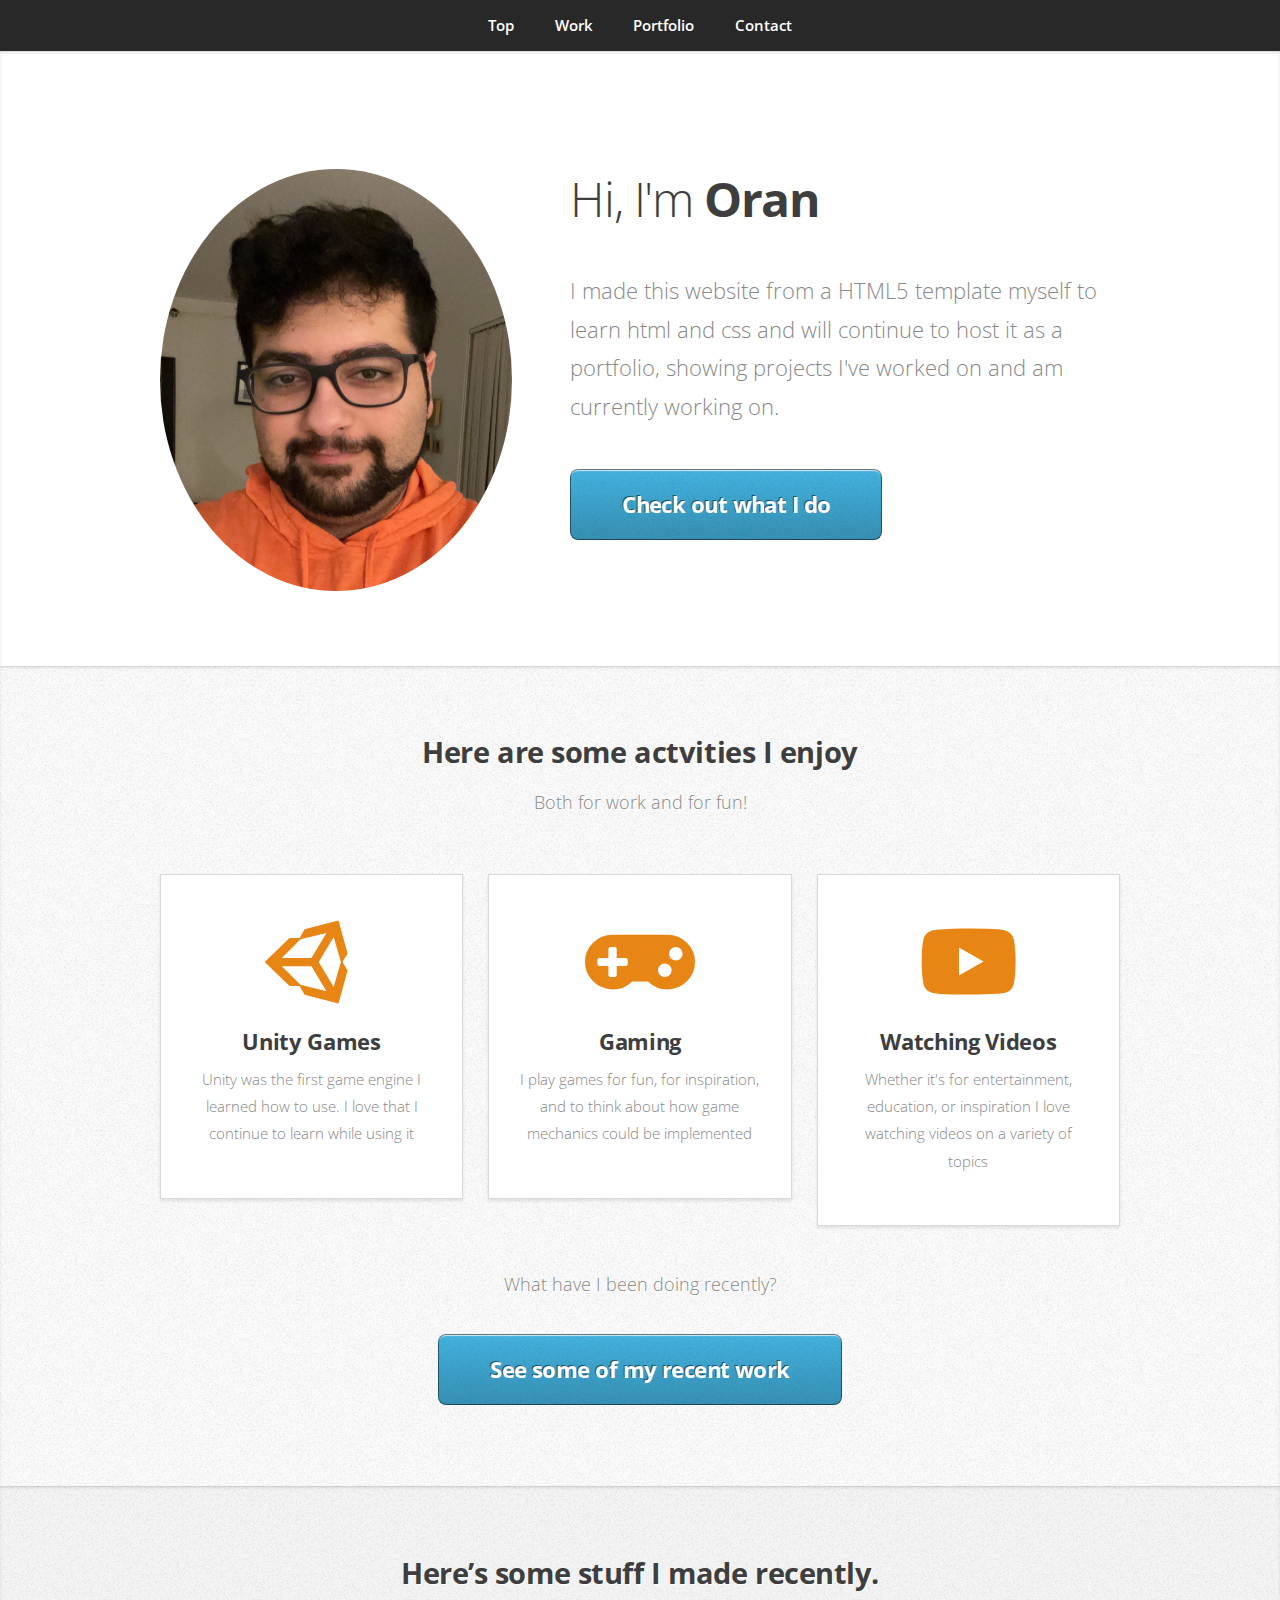
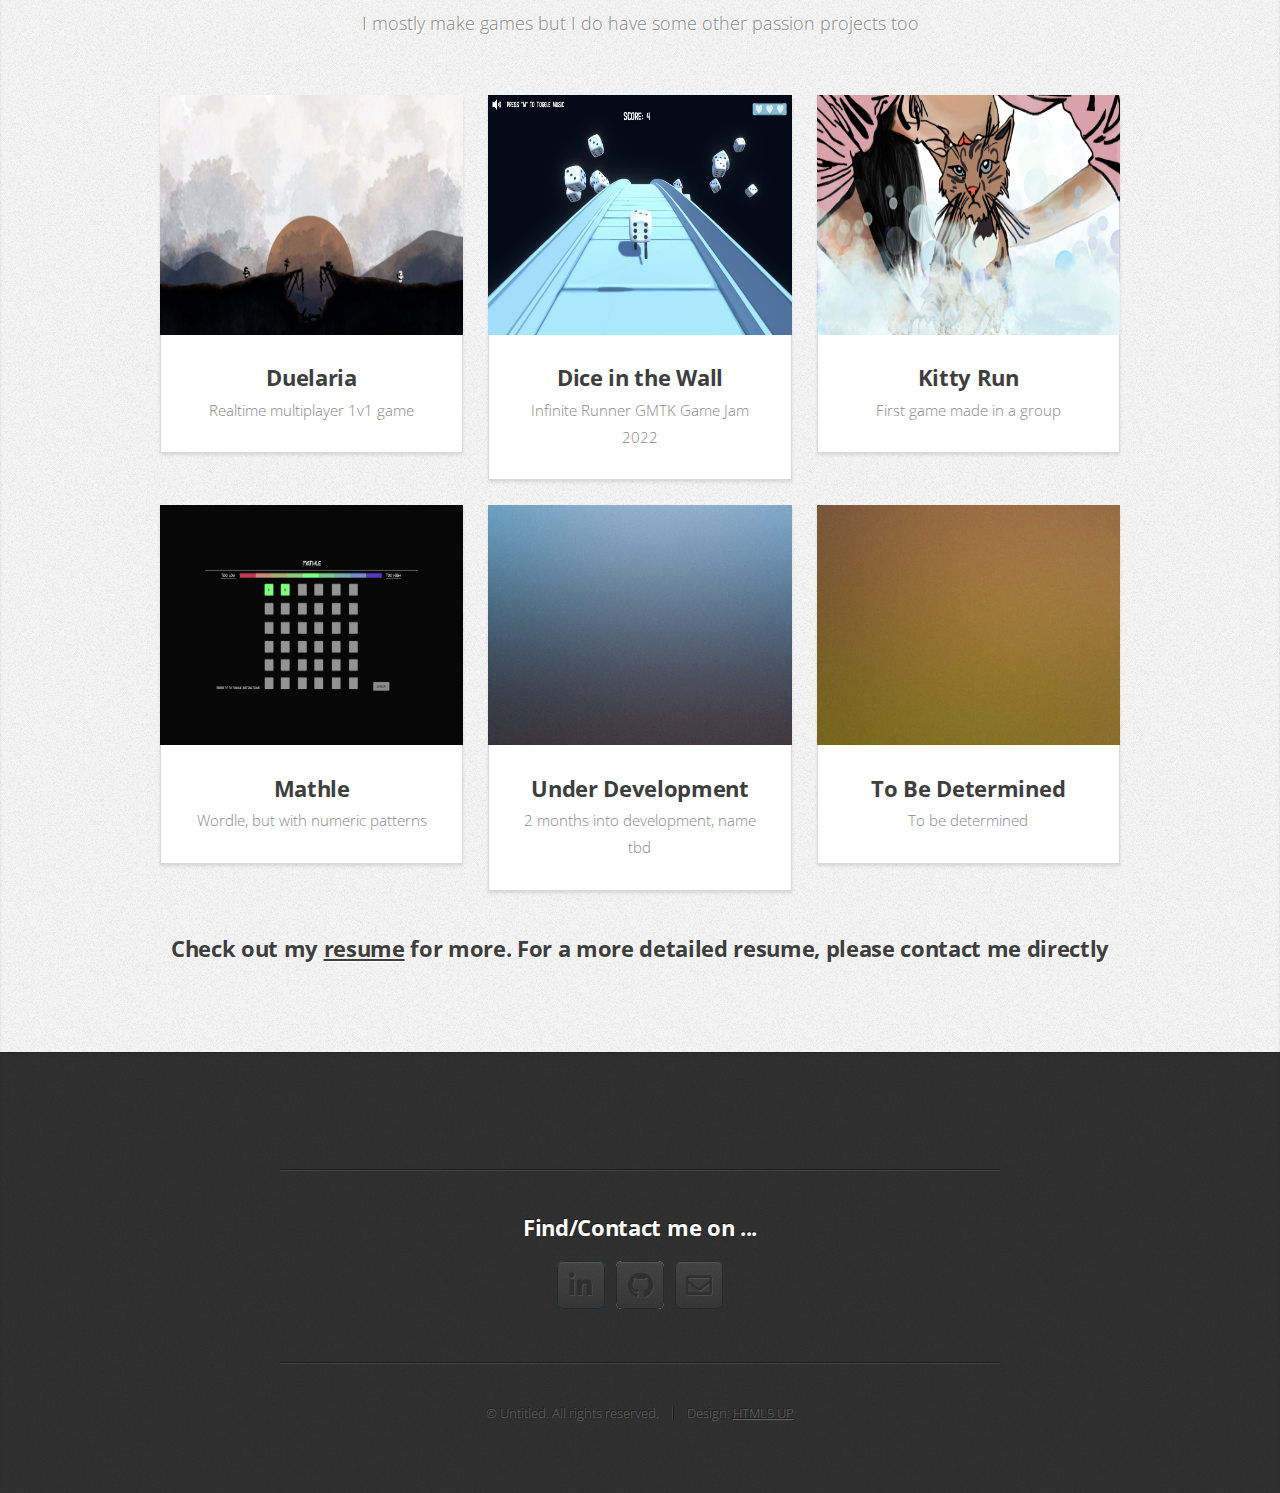
<file: index.html>
<!DOCTYPE HTML>
<!--
	Miniport by HTML5 UP
	html5up.net | @ajlkn
	Free for personal and commercial use under the CCA 3.0 license (html5up.net/license)
-->
<html>
	<head>
		<title>Oran's Portfolio</title>
		<meta charset="utf-8" />
		<meta name="viewport" content="width=device-width, initial-scale=1, user-scalable=no" />
		<link rel="stylesheet" href="assets/css/main.css" />
	</head>
	<body class="is-preload">

		<!-- Nav -->
			<nav id="nav">
				<ul class="container">
					<li><a href="#top">Top</a></li>
					<li><a href="#work">Work</a></li>
					<li><a href="#portfolio">Portfolio</a></li>
					<li><a href="#contact">Contact</a></li>
				</ul>
			</nav>

		<!-- Home -->
			<article id="top" class="wrapper style1">
				<div class="container">
					<div class="row">
						<div class="col-4 col-5-large col-12-medium">
							<span class="image fit"><img src="images/selfie.JPG" alt="" /></span>
						</div>
						<div class="col-8 col-7-large col-12-medium">
							<header>
								<h1>Hi, I'm <strong>Oran</strong></h1.</h1>
							</header>
							<p>I made this website from a HTML5 template myself to learn html and css and will continue to host it as a portfolio, showing projects I've worked on and am currently working on.</a></p>
							<a href="#work" class="button large scrolly">Check out what I do</a>
						</div>
					</div>
				</div>
			</article>

		<!-- Work -->
			<article id="work" class="wrapper style2">
				<div class="container">
					<header>
						<h2>Here are some actvities I enjoy</h2>
						<p>Both for work and for fun!</p>
					</header>
					<div class="row aln-center">
						<div class="col-4 col-6-medium col-12-small">
							<section class="box style1">
								<span class="icon brands featured fa-unity"></span>
								<h3>Unity Games</h3>
								<p>Unity was the first game engine I learned how to use. I love that I continue to learn while using it</p>
							</section>
						</div>
						<div class="col-4 col-6-medium col-12-small">
							<section class="box style1">
								<span class="icon solid featured fa-gamepad"></span>
								<h3>Gaming</h3>
								<p>I play games for fun, for inspiration, and to think about how game mechanics could be implemented</p>
							</section>
						</div>
						<div class="col-4 col-6-medium col-12-small">
							<section class="box style1">
								<span class="icon brands featured fa-youtube"></span>
								<h3>Watching Videos</h3>
								<p>Whether it's for entertainment, education, or inspiration I love watching videos on a variety of topics</p>
							</section>
						</div>
					</div>
					<footer>
						<p>What have I been doing recently?</p>
						<a href="#portfolio" class="button large scrolly">See some of my recent work</a>
					</footer>
				</div>
			</article>

		<!-- Portfolio -->
			<article id="portfolio" class="wrapper style3">
				<div class="container">
					<header>
						<h2>Here’s some stuff I made recently.</h2>
						<p>I mostly make games but I do have some other passion projects too</p>
					</header>
					<div class="row">
						<div class="col-4 col-6-medium col-12-small">
							<article class="box style2">
								<a href="https://prorocky.github.io/Duelaria_page/" class="image featured"><img src="images/Duelaria_img.JPG" height=240 alt="" /></a>
								<h3><a href="https://prorocky.github.io/Duelaria_page/">Duelaria</a></h3>
								<p>Realtime multiplayer 1v1 game</p>
							</article>
						</div>
						<div class="col-4 col-6-medium col-12-small">
							<article class="box style2">
								<a href="https://prorocky.github.io/Dice_page/" class="image featured"><img src="images/Dice_img.jpg" height=240 alt="" /></a>
								<h3><a href="https://prorocky.github.io/Dice_page/">Dice in the Wall</a></h3>
								<p>Infinite Runner GMTK Game Jam 2022</p>
							</article>
						</div>
						<div class="col-4 col-6-medium col-12-small">
							<article class="box style2">
								<a href="https://prorocky.github.io/KittyRun_Page/" class="image featured"><img src="images/KittyRun_img.png" height=240 alt="" /></a>
								<h3><a href="https://prorocky.github.io/KittyRun_Page/">Kitty Run</a></h3>
								<p>First game made in a group</p>
							</article>
						</div>
						<div class="col-4 col-6-medium col-12-small">
							<article class="box style2">
								<a href="https://prorocky.github.io/Mathle-page/" class="image featured"><img src="images/Mathle.PNG" height=240 alt="" /></a>
								<h3><a href="https://prorocky.github.io/Mathle-page/">Mathle</a></h3>
								<p>Wordle, but with numeric patterns</p>
							</article>
						</div>
						<div class="col-4 col-6-medium col-12-small">
							<article class="box style2">
								<a href="#" class="image featured"><img src="images/pic05.jpg" height=240 alt="" /></a>
								<h3><a href="#">Under Development</a></h3>
								<p>2 months into development, name tbd</p>
							</article>
						</div>
						<div class="col-4 col-6-medium col-12-small">
							<article class="box style2">
								<a href="#" class="image featured"><img src="images/pic06.jpg" height=240 alt="" /></a>
								<h3><a href="#">To Be Determined</a></h3>
								<p>To be determined</p>
							</article>
						</div>
					</div>
					<footer>
						<h3>Check out my <a href="assets/Redacted_Resume.pdf" target="_blank" rel="noopener noreferrer"><u>resume</u></a> for more. For a more detailed resume, please contact me directly</h3>
						<!-- open in new tab: <a href="assets/Redacted_Resume.pdf" target="_blank" rel="noopener noreferrer"><u>resume</u></a> -->
						<!-- download link: <a href="assets/Redacted_Resume.pdf" download="Oran's Resume"><u>resume</u></a> -->


					</footer>
				</div>
			</article>

		<!-- Contact -->
			<article id="contact" class="wrapper style4">
				<div class="container medium">
					<hr />
					<h3>Find/Contact me on ...</h3>
					<ul class="social">
						<li><a href="https://www.linkedin.com/in/oran-s-b8b5b213b/" class="icon brands fa-linkedin-in"><span class="label">LinkedIn</span></a></li>
						<li><a href="https://github.com/prorocky" class="icon brands fa-github"><span class="label">Github</span></a></li>
						<li><a href="mailto:prorocky.2000@gmail.com?subject=Subject%20Line&body=Email%20Body" class="icon regular fa-envelope"><span class="label">Email</span></a></li>
						<!-- <li><a href="https://discordapp.com/users/213859837686054912/" class="icon brands fa-discord"><span class="label">Discord</span></a></li> -->
						<!--
						<li><a href="#" class="icon solid fa-rss"><span>RSS</span></a></li>
						<li><a href="#" class="icon brands fa-instagram"><span>Instagram</span></a></li>
						<li><a href="#" class="icon brands fa-foursquare"><span>Foursquare</span></a></li>
						<li><a href="#" class="icon brands fa-skype"><span>Skype</span></a></li>
						<li><a href="#" class="icon brands fa-soundcloud"><span>Soundcloud</span></a></li>
						<li><a href="#" class="icon brands fa-youtube"><span>YouTube</span></a></li>
						<li><a href="#" class="icon brands fa-blogger"><span>Blogger</span></a></li>
						<li><a href="#" class="icon brands fa-flickr"><span>Flickr</span></a></li>
						<li><a href="#" class="icon brands fa-vimeo"><span>Vimeo</span></a></li>
						-->
					</ul>
					<hr />
					<footer>
						<ul id="copyright">
							<li>&copy; Untitled. All rights reserved.</li><li>Design: <a href="http://html5up.net">HTML5 UP</a></li>
						</ul>
					</footer>
				</div>
			</article>

		<!-- Scripts -->
			<script src="assets/js/jquery.min.js"></script>
			<script src="assets/js/jquery.scrolly.min.js"></script>
			<script src="assets/js/browser.min.js"></script>
			<script src="assets/js/breakpoints.min.js"></script>
			<script src="assets/js/util.js"></script>
			<script src="assets/js/main.js"></script>

	</body>
</html>
</file>
<file: assets/css/main.css>
@import url("https://fonts.googleapis.com/css?family=Open+Sans:300,300italic,600,600italic,700");
@import url("fontawesome-all.min.css");

/*
	Miniport by HTML5 UP
	html5up.net | @ajlkn
	Free for personal and commercial use under the CCA 3.0 license (html5up.net/license)
*/

html, body, div, span, applet, object,
iframe, h1, h2, h3, h4, h5, h6, p, blockquote,
pre, a, abbr, acronym, address, big, cite,
code, del, dfn, em, img, ins, kbd, q, s, samp,
small, strike, strong, sub, sup, tt, var, b,
u, i, center, dl, dt, dd, ol, ul, li, fieldset,
form, label, legend, table, caption, tbody,
tfoot, thead, tr, th, td, article, aside,
canvas, details, embed, figure, figcaption,
footer, header, hgroup, menu, nav, output, ruby,
section, summary, time, mark, audio, video {
	margin: 0;
	padding: 0;
	border: 0;
	font-size: 100%;
	font: inherit;
	vertical-align: baseline;}

article, aside, details, figcaption, figure,
footer, header, hgroup, menu, nav, section {
	display: block;}

body {
	line-height: 1;
}

ol, ul {
	list-style: none;
}

blockquote, q {
	quotes: none;
}

	blockquote:before, blockquote:after, q:before, q:after {
		content: '';
		content: none;
	}

table {
	border-collapse: collapse;
	border-spacing: 0;
}

body {
	-webkit-text-size-adjust: none;
}

mark {
	background-color: transparent;
	color: inherit;
}

input::-moz-focus-inner {
	border: 0;
	padding: 0;
}

input, select, textarea {
	-moz-appearance: none;
	-webkit-appearance: none;
	-ms-appearance: none;
	appearance: none;
}

/* Basic */

	html {
		box-sizing: border-box;
	}

	*, *:before, *:after {
		box-sizing: inherit;
	}

	body {
		padding-top: 3.5em;
	}

		body.is-preload *, body.is-preload *:before, body.is-preload *:after {
			-moz-animation: none !important;
			-webkit-animation: none !important;
			-ms-animation: none !important;
			animation: none !important;
			-moz-transition: none !important;
			-webkit-transition: none !important;
			-ms-transition: none !important;
			transition: none !important;
		}

	body, input, textarea, select {
		font-family: 'Open Sans', sans-serif;
		line-height: 1.85em;
		color: #888;
		font-weight: 300;
		font-size: 13pt;
	}

	a {
		-moz-transition: color .2s ease-in-out;
		-webkit-transition: color .2s ease-in-out;
		-ms-transition: color .2s ease-in-out;
		transition: color .2s ease-in-out;
		color: #43B3E0;
		text-decoration: underline;
	}

		a:hover {
			color: #43bff0 !important;
		}

		a img {
			border: 0;
		}

	b, strong {
		font-weight: 600;
		color: #3e3e3e;
	}

	i, em {
		font-style: italic;
	}

	sub {
		position: relative;
		top: 0.5em;
		font-size: 0.8em;
	}

	sup {
		position: relative;
		top: -0.5em;
		font-size: 0.8em;
	}

	blockquote {
		border-left: solid 0.75em #eee;
		padding: 1em 0 1em 1.5em;
		font-style: italic;
	}

	h1, h2, h3, h4, h5, h6 {
		color: #3e3e3e;
		margin: 0 0 0.75em 0;
	}

	h1 a, h2 a, h3 a, h4 a, h5 a, h6 a {
		text-decoration: none;
		color: inherit;
	}

	h2, h3, h4, h5, h6 {
		font-weight: 700;
	}

	h1 {
		font-size: 3.25em;
		letter-spacing: -0.025em;
		font-weight: 300;
	}

		h1 strong {
			font-weight: 700;
		}

	h2 {
		font-size: 2em;
		letter-spacing: -0.015em;
	}

	h3 {
		font-size: 1.5em;
		letter-spacing: -0.015em;
	}

	em, i {
		font-style: italic;
	}

	br.clear {
		clear: both;
	}

	hr {
		border: 0;
		border-top: solid 1px #444;
		border-top-color: rgba(0, 0, 0, 0.35);
		box-shadow: 0px 1px 0px 0px rgba(255, 255, 255, 0.1);
		height: 1px;
		margin: 3em 0;
	}

	p, ul, ol, dl, table {
		margin-bottom: 2em;
	}

	header {
		margin: 0 0 3em 0;
	}

		header > p {
			font-size: 1.25em;
			margin: 0;
		}

	footer {
		margin: 3em 0 0 0;
	}

		footer > p {
			font-size: 1.25em;
		}

/* Container */

	.container {
		margin: 0 auto;
		max-width: calc(100% - 50px);
		width: 1200px;
	}

		.container.medium {
			width: 900px;
		}

		@media screen and (max-width: 1680px) {

			.container {
				width: 1200px;
			}

				.container.medium {
					width: 900px;
				}

		}

		@media screen and (max-width: 1280px) {

			.container {
				width: 960px;
			}

				.container.medium {
					width: 720px;
				}

		}

		@media screen and (max-width: 980px) {

			.container {
				width: 100%;
			}

				.container.medium {
					width: 75%;
				}

		}

		@media screen and (max-width: 736px) {

			.container {
				width: 100%;
				max-width: calc(100% - 30px);
			}

				.container.medium {
					width: 100%;
				}

		}

/* Row */

	.row {
		display: flex;
		flex-wrap: wrap;
		box-sizing: border-box;
		align-items: stretch;
	}

		.row > * {
			box-sizing: border-box;
		}

		.row.gtr-uniform > * > :last-child {
			margin-bottom: 0;
		}

		.row.aln-left {
			justify-content: flex-start;
		}

		.row.aln-center {
			justify-content: center;
		}

		.row.aln-right {
			justify-content: flex-end;
		}

		.row.aln-top {
			align-items: flex-start;
		}

		.row.aln-middle {
			align-items: center;
		}

		.row.aln-bottom {
			align-items: flex-end;
		}

		.row > .imp {
			order: -1;
		}

		.row > .col-1 {
			width: 8.33333%;
		}

		.row > .off-1 {
			margin-left: 8.33333%;
		}

		.row > .col-2 {
			width: 16.66667%;
		}

		.row > .off-2 {
			margin-left: 16.66667%;
		}

		.row > .col-3 {
			width: 25%;
		}

		.row > .off-3 {
			margin-left: 25%;
		}

		.row > .col-4 {
			width: 33.33333%;
		}

		.row > .off-4 {
			margin-left: 33.33333%;
		}

		.row > .col-5 {
			width: 41.66667%;
		}

		.row > .off-5 {
			margin-left: 41.66667%;
		}

		.row > .col-6 {
			width: 50%;
		}

		.row > .off-6 {
			margin-left: 50%;
		}

		.row > .col-7 {
			width: 58.33333%;
		}

		.row > .off-7 {
			margin-left: 58.33333%;
		}

		.row > .col-8 {
			width: 66.66667%;
		}

		.row > .off-8 {
			margin-left: 66.66667%;
		}

		.row > .col-9 {
			width: 75%;
		}

		.row > .off-9 {
			margin-left: 75%;
		}

		.row > .col-10 {
			width: 83.33333%;
		}

		.row > .off-10 {
			margin-left: 83.33333%;
		}

		.row > .col-11 {
			width: 91.66667%;
		}

		.row > .off-11 {
			margin-left: 91.66667%;
		}

		.row > .col-12 {
			width: 100%;
		}

		.row > .off-12 {
			margin-left: 100%;
		}

		.row.gtr-0 {
			margin-top: 0px;
			margin-left: 0px;
		}

			.row.gtr-0 > * {
				padding: 0px 0 0 0px;
			}

			.row.gtr-0.gtr-uniform {
				margin-top: 0px;
			}

				.row.gtr-0.gtr-uniform > * {
					padding-top: 0px;
				}

		.row.gtr-25 {
			margin-top: -6.25px;
			margin-left: -6.25px;
		}

			.row.gtr-25 > * {
				padding: 6.25px 0 0 6.25px;
			}

			.row.gtr-25.gtr-uniform {
				margin-top: -6.25px;
			}

				.row.gtr-25.gtr-uniform > * {
					padding-top: 6.25px;
				}

		.row.gtr-50 {
			margin-top: -12.5px;
			margin-left: -12.5px;
		}

			.row.gtr-50 > * {
				padding: 12.5px 0 0 12.5px;
			}

			.row.gtr-50.gtr-uniform {
				margin-top: -12.5px;
			}

				.row.gtr-50.gtr-uniform > * {
					padding-top: 12.5px;
				}

		.row {
			margin-top: -25px;
			margin-left: -25px;
		}

			.row > * {
				padding: 25px 0 0 25px;
			}

			.row.gtr-uniform {
				margin-top: -25px;
			}

				.row.gtr-uniform > * {
					padding-top: 25px;
				}

		.row.gtr-150 {
			margin-top: -37.5px;
			margin-left: -37.5px;
		}

			.row.gtr-150 > * {
				padding: 37.5px 0 0 37.5px;
			}

			.row.gtr-150.gtr-uniform {
				margin-top: -37.5px;
			}

				.row.gtr-150.gtr-uniform > * {
					padding-top: 37.5px;
				}

		.row.gtr-200 {
			margin-top: -50px;
			margin-left: -50px;
		}

			.row.gtr-200 > * {
				padding: 50px 0 0 50px;
			}

			.row.gtr-200.gtr-uniform {
				margin-top: -50px;
			}

				.row.gtr-200.gtr-uniform > * {
					padding-top: 50px;
				}

		@media screen and (max-width: 1680px) {

			.row {
				display: flex;
				flex-wrap: wrap;
				box-sizing: border-box;
				align-items: stretch;
			}

				.row > * {
					box-sizing: border-box;
				}

				.row.gtr-uniform > * > :last-child {
					margin-bottom: 0;
				}

				.row.aln-left {
					justify-content: flex-start;
				}

				.row.aln-center {
					justify-content: center;
				}

				.row.aln-right {
					justify-content: flex-end;
				}

				.row.aln-top {
					align-items: flex-start;
				}

				.row.aln-middle {
					align-items: center;
				}

				.row.aln-bottom {
					align-items: flex-end;
				}

				.row > .imp-xlarge {
					order: -1;
				}

				.row > .col-1-xlarge {
					width: 8.33333%;
				}

				.row > .off-1-xlarge {
					margin-left: 8.33333%;
				}

				.row > .col-2-xlarge {
					width: 16.66667%;
				}

				.row > .off-2-xlarge {
					margin-left: 16.66667%;
				}

				.row > .col-3-xlarge {
					width: 25%;
				}

				.row > .off-3-xlarge {
					margin-left: 25%;
				}

				.row > .col-4-xlarge {
					width: 33.33333%;
				}

				.row > .off-4-xlarge {
					margin-left: 33.33333%;
				}

				.row > .col-5-xlarge {
					width: 41.66667%;
				}

				.row > .off-5-xlarge {
					margin-left: 41.66667%;
				}

				.row > .col-6-xlarge {
					width: 50%;
				}

				.row > .off-6-xlarge {
					margin-left: 50%;
				}

				.row > .col-7-xlarge {
					width: 58.33333%;
				}

				.row > .off-7-xlarge {
					margin-left: 58.33333%;
				}

				.row > .col-8-xlarge {
					width: 66.66667%;
				}

				.row > .off-8-xlarge {
					margin-left: 66.66667%;
				}

				.row > .col-9-xlarge {
					width: 75%;
				}

				.row > .off-9-xlarge {
					margin-left: 75%;
				}

				.row > .col-10-xlarge {
					width: 83.33333%;
				}

				.row > .off-10-xlarge {
					margin-left: 83.33333%;
				}

				.row > .col-11-xlarge {
					width: 91.66667%;
				}

				.row > .off-11-xlarge {
					margin-left: 91.66667%;
				}

				.row > .col-12-xlarge {
					width: 100%;
				}

				.row > .off-12-xlarge {
					margin-left: 100%;
				}

				.row.gtr-0 {
					margin-top: 0px;
					margin-left: 0px;
				}

					.row.gtr-0 > * {
						padding: 0px 0 0 0px;
					}

					.row.gtr-0.gtr-uniform {
						margin-top: 0px;
					}

						.row.gtr-0.gtr-uniform > * {
							padding-top: 0px;
						}

				.row.gtr-25 {
					margin-top: -6.25px;
					margin-left: -6.25px;
				}

					.row.gtr-25 > * {
						padding: 6.25px 0 0 6.25px;
					}

					.row.gtr-25.gtr-uniform {
						margin-top: -6.25px;
					}

						.row.gtr-25.gtr-uniform > * {
							padding-top: 6.25px;
						}

				.row.gtr-50 {
					margin-top: -12.5px;
					margin-left: -12.5px;
				}

					.row.gtr-50 > * {
						padding: 12.5px 0 0 12.5px;
					}

					.row.gtr-50.gtr-uniform {
						margin-top: -12.5px;
					}

						.row.gtr-50.gtr-uniform > * {
							padding-top: 12.5px;
						}

				.row {
					margin-top: -25px;
					margin-left: -25px;
				}

					.row > * {
						padding: 25px 0 0 25px;
					}

					.row.gtr-uniform {
						margin-top: -25px;
					}

						.row.gtr-uniform > * {
							padding-top: 25px;
						}

				.row.gtr-150 {
					margin-top: -37.5px;
					margin-left: -37.5px;
				}

					.row.gtr-150 > * {
						padding: 37.5px 0 0 37.5px;
					}

					.row.gtr-150.gtr-uniform {
						margin-top: -37.5px;
					}

						.row.gtr-150.gtr-uniform > * {
							padding-top: 37.5px;
						}

				.row.gtr-200 {
					margin-top: -50px;
					margin-left: -50px;
				}

					.row.gtr-200 > * {
						padding: 50px 0 0 50px;
					}

					.row.gtr-200.gtr-uniform {
						margin-top: -50px;
					}

						.row.gtr-200.gtr-uniform > * {
							padding-top: 50px;
						}

		}

		@media screen and (max-width: 1280px) {

			.row {
				display: flex;
				flex-wrap: wrap;
				box-sizing: border-box;
				align-items: stretch;
			}

				.row > * {
					box-sizing: border-box;
				}

				.row.gtr-uniform > * > :last-child {
					margin-bottom: 0;
				}

				.row.aln-left {
					justify-content: flex-start;
				}

				.row.aln-center {
					justify-content: center;
				}

				.row.aln-right {
					justify-content: flex-end;
				}

				.row.aln-top {
					align-items: flex-start;
				}

				.row.aln-middle {
					align-items: center;
				}

				.row.aln-bottom {
					align-items: flex-end;
				}

				.row > .imp-large {
					order: -1;
				}

				.row > .col-1-large {
					width: 8.33333%;
				}

				.row > .off-1-large {
					margin-left: 8.33333%;
				}

				.row > .col-2-large {
					width: 16.66667%;
				}

				.row > .off-2-large {
					margin-left: 16.66667%;
				}

				.row > .col-3-large {
					width: 25%;
				}

				.row > .off-3-large {
					margin-left: 25%;
				}

				.row > .col-4-large {
					width: 33.33333%;
				}

				.row > .off-4-large {
					margin-left: 33.33333%;
				}

				.row > .col-5-large {
					width: 41.66667%;
				}

				.row > .off-5-large {
					margin-left: 41.66667%;
				}

				.row > .col-6-large {
					width: 50%;
				}

				.row > .off-6-large {
					margin-left: 50%;
				}

				.row > .col-7-large {
					width: 58.33333%;
				}

				.row > .off-7-large {
					margin-left: 58.33333%;
				}

				.row > .col-8-large {
					width: 66.66667%;
				}

				.row > .off-8-large {
					margin-left: 66.66667%;
				}

				.row > .col-9-large {
					width: 75%;
				}

				.row > .off-9-large {
					margin-left: 75%;
				}

				.row > .col-10-large {
					width: 83.33333%;
				}

				.row > .off-10-large {
					margin-left: 83.33333%;
				}

				.row > .col-11-large {
					width: 91.66667%;
				}

				.row > .off-11-large {
					margin-left: 91.66667%;
				}

				.row > .col-12-large {
					width: 100%;
				}

				.row > .off-12-large {
					margin-left: 100%;
				}

				.row.gtr-0 {
					margin-top: 0px;
					margin-left: 0px;
				}

					.row.gtr-0 > * {
						padding: 0px 0 0 0px;
					}

					.row.gtr-0.gtr-uniform {
						margin-top: 0px;
					}

						.row.gtr-0.gtr-uniform > * {
							padding-top: 0px;
						}

				.row.gtr-25 {
					margin-top: -6.25px;
					margin-left: -6.25px;
				}

					.row.gtr-25 > * {
						padding: 6.25px 0 0 6.25px;
					}

					.row.gtr-25.gtr-uniform {
						margin-top: -6.25px;
					}

						.row.gtr-25.gtr-uniform > * {
							padding-top: 6.25px;
						}

				.row.gtr-50 {
					margin-top: -12.5px;
					margin-left: -12.5px;
				}

					.row.gtr-50 > * {
						padding: 12.5px 0 0 12.5px;
					}

					.row.gtr-50.gtr-uniform {
						margin-top: -12.5px;
					}

						.row.gtr-50.gtr-uniform > * {
							padding-top: 12.5px;
						}

				.row {
					margin-top: -25px;
					margin-left: -25px;
				}

					.row > * {
						padding: 25px 0 0 25px;
					}

					.row.gtr-uniform {
						margin-top: -25px;
					}

						.row.gtr-uniform > * {
							padding-top: 25px;
						}

				.row.gtr-150 {
					margin-top: -37.5px;
					margin-left: -37.5px;
				}

					.row.gtr-150 > * {
						padding: 37.5px 0 0 37.5px;
					}

					.row.gtr-150.gtr-uniform {
						margin-top: -37.5px;
					}

						.row.gtr-150.gtr-uniform > * {
							padding-top: 37.5px;
						}

				.row.gtr-200 {
					margin-top: -50px;
					margin-left: -50px;
				}

					.row.gtr-200 > * {
						padding: 50px 0 0 50px;
					}

					.row.gtr-200.gtr-uniform {
						margin-top: -50px;
					}

						.row.gtr-200.gtr-uniform > * {
							padding-top: 50px;
						}

		}

		@media screen and (max-width: 980px) {

			.row {
				display: flex;
				flex-wrap: wrap;
				box-sizing: border-box;
				align-items: stretch;
			}

				.row > * {
					box-sizing: border-box;
				}

				.row.gtr-uniform > * > :last-child {
					margin-bottom: 0;
				}

				.row.aln-left {
					justify-content: flex-start;
				}

				.row.aln-center {
					justify-content: center;
				}

				.row.aln-right {
					justify-content: flex-end;
				}

				.row.aln-top {
					align-items: flex-start;
				}

				.row.aln-middle {
					align-items: center;
				}

				.row.aln-bottom {
					align-items: flex-end;
				}

				.row > .imp-medium {
					order: -1;
				}

				.row > .col-1-medium {
					width: 8.33333%;
				}

				.row > .off-1-medium {
					margin-left: 8.33333%;
				}

				.row > .col-2-medium {
					width: 16.66667%;
				}

				.row > .off-2-medium {
					margin-left: 16.66667%;
				}

				.row > .col-3-medium {
					width: 25%;
				}

				.row > .off-3-medium {
					margin-left: 25%;
				}

				.row > .col-4-medium {
					width: 33.33333%;
				}

				.row > .off-4-medium {
					margin-left: 33.33333%;
				}

				.row > .col-5-medium {
					width: 41.66667%;
				}

				.row > .off-5-medium {
					margin-left: 41.66667%;
				}

				.row > .col-6-medium {
					width: 50%;
				}

				.row > .off-6-medium {
					margin-left: 50%;
				}

				.row > .col-7-medium {
					width: 58.33333%;
				}

				.row > .off-7-medium {
					margin-left: 58.33333%;
				}

				.row > .col-8-medium {
					width: 66.66667%;
				}

				.row > .off-8-medium {
					margin-left: 66.66667%;
				}

				.row > .col-9-medium {
					width: 75%;
				}

				.row > .off-9-medium {
					margin-left: 75%;
				}

				.row > .col-10-medium {
					width: 83.33333%;
				}

				.row > .off-10-medium {
					margin-left: 83.33333%;
				}

				.row > .col-11-medium {
					width: 91.66667%;
				}

				.row > .off-11-medium {
					margin-left: 91.66667%;
				}

				.row > .col-12-medium {
					width: 100%;
				}

				.row > .off-12-medium {
					margin-left: 100%;
				}

				.row.gtr-0 {
					margin-top: 0px;
					margin-left: 0px;
				}

					.row.gtr-0 > * {
						padding: 0px 0 0 0px;
					}

					.row.gtr-0.gtr-uniform {
						margin-top: 0px;
					}

						.row.gtr-0.gtr-uniform > * {
							padding-top: 0px;
						}

				.row.gtr-25 {
					margin-top: -6.25px;
					margin-left: -6.25px;
				}

					.row.gtr-25 > * {
						padding: 6.25px 0 0 6.25px;
					}

					.row.gtr-25.gtr-uniform {
						margin-top: -6.25px;
					}

						.row.gtr-25.gtr-uniform > * {
							padding-top: 6.25px;
						}

				.row.gtr-50 {
					margin-top: -12.5px;
					margin-left: -12.5px;
				}

					.row.gtr-50 > * {
						padding: 12.5px 0 0 12.5px;
					}

					.row.gtr-50.gtr-uniform {
						margin-top: -12.5px;
					}

						.row.gtr-50.gtr-uniform > * {
							padding-top: 12.5px;
						}

				.row {
					margin-top: -25px;
					margin-left: -25px;
				}

					.row > * {
						padding: 25px 0 0 25px;
					}

					.row.gtr-uniform {
						margin-top: -25px;
					}

						.row.gtr-uniform > * {
							padding-top: 25px;
						}

				.row.gtr-150 {
					margin-top: -37.5px;
					margin-left: -37.5px;
				}

					.row.gtr-150 > * {
						padding: 37.5px 0 0 37.5px;
					}

					.row.gtr-150.gtr-uniform {
						margin-top: -37.5px;
					}

						.row.gtr-150.gtr-uniform > * {
							padding-top: 37.5px;
						}

				.row.gtr-200 {
					margin-top: -50px;
					margin-left: -50px;
				}

					.row.gtr-200 > * {
						padding: 50px 0 0 50px;
					}

					.row.gtr-200.gtr-uniform {
						margin-top: -50px;
					}

						.row.gtr-200.gtr-uniform > * {
							padding-top: 50px;
						}

		}

		@media screen and (max-width: 736px) {

			.row {
				display: flex;
				flex-wrap: wrap;
				box-sizing: border-box;
				align-items: stretch;
			}

				.row > * {
					box-sizing: border-box;
				}

				.row.gtr-uniform > * > :last-child {
					margin-bottom: 0;
				}

				.row.aln-left {
					justify-content: flex-start;
				}

				.row.aln-center {
					justify-content: center;
				}

				.row.aln-right {
					justify-content: flex-end;
				}

				.row.aln-top {
					align-items: flex-start;
				}

				.row.aln-middle {
					align-items: center;
				}

				.row.aln-bottom {
					align-items: flex-end;
				}

				.row > .imp-small {
					order: -1;
				}

				.row > .col-1-small {
					width: 8.33333%;
				}

				.row > .off-1-small {
					margin-left: 8.33333%;
				}

				.row > .col-2-small {
					width: 16.66667%;
				}

				.row > .off-2-small {
					margin-left: 16.66667%;
				}

				.row > .col-3-small {
					width: 25%;
				}

				.row > .off-3-small {
					margin-left: 25%;
				}

				.row > .col-4-small {
					width: 33.33333%;
				}

				.row > .off-4-small {
					margin-left: 33.33333%;
				}

				.row > .col-5-small {
					width: 41.66667%;
				}

				.row > .off-5-small {
					margin-left: 41.66667%;
				}

				.row > .col-6-small {
					width: 50%;
				}

				.row > .off-6-small {
					margin-left: 50%;
				}

				.row > .col-7-small {
					width: 58.33333%;
				}

				.row > .off-7-small {
					margin-left: 58.33333%;
				}

				.row > .col-8-small {
					width: 66.66667%;
				}

				.row > .off-8-small {
					margin-left: 66.66667%;
				}

				.row > .col-9-small {
					width: 75%;
				}

				.row > .off-9-small {
					margin-left: 75%;
				}

				.row > .col-10-small {
					width: 83.33333%;
				}

				.row > .off-10-small {
					margin-left: 83.33333%;
				}

				.row > .col-11-small {
					width: 91.66667%;
				}

				.row > .off-11-small {
					margin-left: 91.66667%;
				}

				.row > .col-12-small {
					width: 100%;
				}

				.row > .off-12-small {
					margin-left: 100%;
				}

				.row.gtr-0 {
					margin-top: 0px;
					margin-left: 0px;
				}

					.row.gtr-0 > * {
						padding: 0px 0 0 0px;
					}

					.row.gtr-0.gtr-uniform {
						margin-top: 0px;
					}

						.row.gtr-0.gtr-uniform > * {
							padding-top: 0px;
						}

				.row.gtr-25 {
					margin-top: -3.75px;
					margin-left: -3.75px;
				}

					.row.gtr-25 > * {
						padding: 3.75px 0 0 3.75px;
					}

					.row.gtr-25.gtr-uniform {
						margin-top: -3.75px;
					}

						.row.gtr-25.gtr-uniform > * {
							padding-top: 3.75px;
						}

				.row.gtr-50 {
					margin-top: -7.5px;
					margin-left: -7.5px;
				}

					.row.gtr-50 > * {
						padding: 7.5px 0 0 7.5px;
					}

					.row.gtr-50.gtr-uniform {
						margin-top: -7.5px;
					}

						.row.gtr-50.gtr-uniform > * {
							padding-top: 7.5px;
						}

				.row {
					margin-top: -15px;
					margin-left: -15px;
				}

					.row > * {
						padding: 15px 0 0 15px;
					}

					.row.gtr-uniform {
						margin-top: -15px;
					}

						.row.gtr-uniform > * {
							padding-top: 15px;
						}

				.row.gtr-150 {
					margin-top: -22.5px;
					margin-left: -22.5px;
				}

					.row.gtr-150 > * {
						padding: 22.5px 0 0 22.5px;
					}

					.row.gtr-150.gtr-uniform {
						margin-top: -22.5px;
					}

						.row.gtr-150.gtr-uniform > * {
							padding-top: 22.5px;
						}

				.row.gtr-200 {
					margin-top: -30px;
					margin-left: -30px;
				}

					.row.gtr-200 > * {
						padding: 30px 0 0 30px;
					}

					.row.gtr-200.gtr-uniform {
						margin-top: -30px;
					}

						.row.gtr-200.gtr-uniform > * {
							padding-top: 30px;
						}

		}

/* Form */

	form label {
		color: #3e3e3e;
		font-weight: 700;
		display: block;
		margin: 0 0 0.5em 0;
	}

	form input[type=text],
	form input[type=email],
	form input[type=password],
	form select,
	form textarea {
		-moz-transition: background .2s ease-in-out, box-shadow .2s ease-in-out;
		-webkit-transition: background .2s ease-in-out, box-shadow .2s ease-in-out;
		-ms-transition: background .2s ease-in-out, box-shadow .2s ease-in-out;
		transition: background .2s ease-in-out, box-shadow .2s ease-in-out;
		-webkit-appearance: none;
		display: block;
		border: 0;
		padding: 0.75em;
		font-size: 1em;
		border-radius: 8px;
		border: solid 1px #ddd;
		background: #fff;
		color: #bbb;
		box-shadow: inset 0px 2px 3px 1px rgba(0, 0, 0, 0.05), 0px 1px 0px 0px rgba(255, 255, 255, 0.025);
		width: 100%;
	}

		form input[type=text]:focus,
		form input[type=email]:focus,
		form input[type=password]:focus,
		form select:focus,
		form textarea:focus {
			background: #fafafa;
			box-shadow: inset 0px 2px 5px 0px rgba(0, 0, 0, 0.05), 0px 1px 0px 0px rgba(255, 255, 255, 0.025), inset 0px 0px 2px 1px #43bff0;
		}

	form textarea {
		height: 15em;
	}

	form .actions:last-child {
		margin-bottom: 0;
	}

	form ::-webkit-input-placeholder {
		color: #555 !important;
	}

	form :-moz-placeholder {
		color: #555 !important;
	}

	form ::-moz-placeholder {
		color: #555 !important;
	}

	form :-ms-input-placeholder {
		color: #555 !important;
	}

	form ::-moz-focus-inner {
		border: 0;
	}

/* Tables */

	table {
		width: 100%;
	}

		table.default {
			width: 100%;
		}

			table.default tr {
				border-top: solid 1px #eee;
			}

				table.default tr:first-child {
					border-top: 0;
				}

			table.default td {
				padding: 0.5em 1em 0.5em 1em;
			}

			table.default th {
				text-align: left;
				padding: 0.5em 1em 0.5em 1em;
				font-weight: 600;
				margin: 0 0 1em 0;
			}

			table.default thead {
				background: #4f4f4f;
				color: #fff;
			}

/* Section/Article */

	section, article {
		margin-bottom: 3em;
	}

	section > :last-child,
	article > :last-child,
	section:last-child,
	article:last-child {
		margin-bottom: 0;
	}

/* Image */

	.image {
		display: inline-block;
		position: relative;
	}

		.image img {
			display: block;
			width: 100%;
		}

		.image.fit {
			display: block;
			width: 100%;
		}

		.image.featured {
			display: block;
			width: 100%;
			margin: 0 0 2em 0;
		}

		.image.left {
			float: left;
			margin: 0 2em 2em 0;
		}

		.image.centered {
			display: block;
			margin: 0 0 2em 0;
		}

			.image.centered img {
				margin: 0 auto;
				width: auto;
			}

/* Button */

	input[type="button"],
	input[type="submit"],
	input[type="reset"],
	button,
	.button {
		background-image: url("images/bg.png"), -moz-linear-gradient(top, rgba(0, 0, 0, 0), rgba(0, 0, 0, 0.2));
		background-image: url("images/bg.png"), -webkit-linear-gradient(top, rgba(0, 0, 0, 0), rgba(0, 0, 0, 0.2));
		background-image: url("images/bg.png"), -ms-linear-gradient(top, rgba(0, 0, 0, 0), rgba(0, 0, 0, 0.2));
		background-image: url("images/bg.png"), linear-gradient(top, rgba(0, 0, 0, 0), rgba(0, 0, 0, 0.2));
		-moz-transition: background-color .2s ease-in-out;
		-webkit-transition: background-color .2s ease-in-out;
		-ms-transition: background-color .2s ease-in-out;
		transition: background-color .2s ease-in-out;
		-webkit-appearance: none;
		position: relative;
		display: inline-block;
		color: #fff !important;
		text-decoration: none;
		font-weight: 700;
		border: 0;
		outline: 0;
		cursor: pointer;
		border-radius: 8px;
		text-shadow: -1px -1px 0.5px rgba(0, 0, 0, 0.5);
		overflow: hidden;
		box-shadow: inset 0px 0px 0px 1px rgba(0, 0, 0, 0.5), inset 0px 2px 1px 0px rgba(255, 255, 255, 0.75);
		background-color: #43B3E0;
		padding: 1em 2.35em 1em 2.35em;
		font-size: 1.1em;
		max-width: 24em;
	}

		input[type="button"]:hover,
		input[type="submit"]:hover,
		input[type="reset"]:hover,
		button:hover,
		.button:hover {
			background-color: #43bff0;
			color: #fff !important;
		}

		input[type="button"]:active,
		input[type="submit"]:active,
		input[type="reset"]:active,
		button:active,
		.button:active {
			background-color: #3BA8D3;
			top: 1px;
		}

		input[type="button"].large,
		input[type="submit"].large,
		input[type="reset"].large,
		button.large,
		.button.large {
			font-size: 1.5em;
			letter-spacing: -0.025em;
		}

		input[type="button"].alt,
		input[type="submit"].alt,
		input[type="reset"].alt,
		button.alt,
		.button.alt {
			background-color: #444;
			box-shadow: inset 0px 0px 0px 1px #242424, inset 0px 2px 1px 0px rgba(255, 255, 255, 0.2);
		}

			input[type="button"].alt:hover,
			input[type="submit"].alt:hover,
			input[type="reset"].alt:hover,
			button.alt:hover,
			.button.alt:hover {
				background-color: #4f4f4f;
				color: #fff !important;
			}

			input[type="button"].alt:active,
			input[type="submit"].alt:active,
			input[type="reset"].alt:active,
			button.alt:active,
			.button.alt:active {
				background-color: #3f3f3f;
			}

/* List */

	ul {
		list-style: disc;
		padding-left: 1em;
	}

		ul li {
			padding-left: 0.5em;
		}

	ol {
		list-style: decimal;
		padding-left: 1.25em;
	}

		ol li {
			padding-left: 0.25em;
		}

/* Social */

	ul.social {
		cursor: default;
		margin: 0;
		list-style: none;
		padding-left: 0;
	}

		ul.social li {
			position: relative;
			display: inline-block;
			margin: 0.25em;
			top: 0;
			padding-left: 0;
		}

			ul.social li a {
				-moz-transition: top .2s ease-in-out;
				-webkit-transition: top .2s ease-in-out;
				-ms-transition: top .2s ease-in-out;
				transition: top .2s ease-in-out;
				display: block;
				width: 48px;
				height: 48px;
				border-radius: 6px;
				top: 0;
				position: relative;
			}

				ul.social li a:before {
					background-image: url("images/bg.png"), -moz-linear-gradient(top, rgba(0, 0, 0, 0), rgba(0, 0, 0, 0.2));
					background-image: url("images/bg.png"), -webkit-linear-gradient(top, rgba(0, 0, 0, 0), rgba(0, 0, 0, 0.2));
					background-image: url("images/bg.png"), -ms-linear-gradient(top, rgba(0, 0, 0, 0), rgba(0, 0, 0, 0.2));
					background-image: url("images/bg.png"), linear-gradient(top, rgba(0, 0, 0, 0), rgba(0, 0, 0, 0.2));
					-moz-transition: background-color .2s ease-in-out;
					-webkit-transition: background-color .2s ease-in-out;
					-ms-transition: background-color .2s ease-in-out;
					transition: background-color .2s ease-in-out;
					background-color: #444;
					border-radius: 6px;
					box-shadow: inset 0px 0px 0px 1px #282828, inset 0px 2px 1px 0px rgba(255, 255, 255, 0.1);
					color: #2E2E2E !important;
					display: block;
					font-size: 26px;
					height: 48px;
					line-height: 48px;
					text-align: center;
					outline: 0;
					overflow: hidden;
					text-shadow: 1px 1px 0px rgba(255, 255, 255, 0.1);
					width: 48px;
				}

				ul.social li a.fa-twitter {
					background-color: #2DAAE4;
				}

				ul.social li a.fa-facebook-f {
					background-color: #3C5A98;
				}

				ul.social li a.fa-dribbble {
					background-color: #C4376B;
				}

				ul.social li a.fa-discord {
					background-color: #738ADB;
				}

				ul.social li a.fa-linkedin-in {
					background-color: #006599;
				}

				ul.social li a.fa-tumblr {
					background-color: #51718A;
				}

				ul.social li a.fa-google-plus {
					background-color: #DA2713;
				}

				ul.social li a.fa-github {
					background-color: #FAFAFA;
				}

				ul.social li a.fa-rss {
					background-color: #F2600B;
				}

				ul.social li a.fa-instagram {
					background-color: #E0D7C8;
				}

				ul.social li a.fa-foursquare {
					background-color: #39A3D4;
				}

				ul.social li a.fa-skype {
					background-color: #10BEF1;
				}

				ul.social li a.fa-soundcloud {
					background-color: #FE5419;
				}

				ul.social li a.fa-youtube {
					background-color: #BF2E25;
				}

				ul.social li a.fa-blogger {
					background-color: #FF6501;
				}

				ul.social li a.fa-flickr {
					background-color: #0062DB;
				}

				ul.social li a.fa-vimeo {
					background-color: #4C8AB0;
				}

				ul.social li a:hover {
					top: -5px;
				}

					ul.social li a:hover:before {
						background-color: transparent;
					}

/* Actions */

	ul.actions {
		list-style: none;
		padding-left: 0;
	}

		ul.actions li {
			display: inline-block;
			margin: 0 0 0 1em;
			padding-left: 0;
		}

			ul.actions li:first-child {
				margin-left: 0;
			}

/* Box */

	.box {
		background: #fff;
		box-shadow: inset 0px 0px 0px 1px rgba(0, 0, 0, 0.15), 0px 2px 3px 0px rgba(0, 0, 0, 0.1);
		text-align: center;
		padding: 2em;
	}

		.box.style1 {
			padding: 3em 2em 3.5em 2em;
		}

			.box.style1 h3 {
				margin-bottom: 0.5em;
			}

		.box.style2 h3 {
			margin-bottom: 0.25em;
		}

		.box.style2 .image {
			position: relative;
			left: 2em;
			top: 2em;
			margin: -4em 0 4em -4em;
			width: auto;
		}

/* Icons */

	.icon {
		text-decoration: none;
		text-decoration: none;
	}

		.icon:before {
			-moz-osx-font-smoothing: grayscale;
			-webkit-font-smoothing: antialiased;
			display: inline-block;
			font-style: normal;
			font-variant: normal;
			text-rendering: auto;
			line-height: 1;
			text-transform: none !important;
			font-family: 'Font Awesome 5 Free';
			font-weight: 400;
		}

		.icon:before {
			font-size: 1.25em;
		}

		.icon > .label {
			display: none;
		}

		.icon.solid:before {
			font-weight: 900;
		}

		.icon.brands:before {
			font-family: 'Font Awesome 5 Brands';
		}

		.icon.featured {
			color: #e88615;
			display: block;
			margin: 0 0 1.5em 0;
			cursor: default;
		}

			.icon.featured:before {
				font-size: 6em;
			}

/* Wrappers */

	.wrapper {
		background-image: url("images/bg.png");
		box-shadow: inset 0px 1px 0px 0px rgba(0, 0, 0, 0.05), inset 0px 2px 3px 0px rgba(0, 0, 0, 0.1);
		padding: 8em 0 8em 0;
		text-align: center;
	}

		.wrapper.style1 {
			background-image: none;
			background-color: #fff;
		}

		.wrapper.style2 {
			background-color: #fafafa;
			text-shadow: 1px 1px 0px #fff;
		}

		.wrapper.style3 {
			background-color: #f4f4f4;
			text-shadow: 1px 1px 0px #fff;
		}

		.wrapper.style4 {
			background-color: #303030;
			color: #999;
			text-shadow: -1px -1px 0px #181818;
		}

			.wrapper.style4 h1, .wrapper.style4 h2, .wrapper.style4 h3, .wrapper.style4 h4, .wrapper.style4 h5, .wrapper.style4 h6 {
				color: #fff;
			}

			.wrapper.style4 form input[type=text],
			.wrapper.style4 form input[type=password],
			.wrapper.style4 form select,
			.wrapper.style4 form textarea {
				border: none;
				background: #282828;
			}

				.wrapper.style4 form input[type=text]:focus,
				.wrapper.style4 form input[type=password]:focus,
				.wrapper.style4 form select:focus,
				.wrapper.style4 form textarea:focus {
					background: #252525;
				}

/* Nav */

	#nav {
		background-color: #282828;
		text-align: center;
		position: fixed;
		left: 0;
		top: 0;
		width: 100%;
		z-index: 10000;
		cursor: default;
		height: 3.5em;
		line-height: 3.5em;
	}

		#nav ul {
			margin-bottom: 0;
			list-style: none;
			padding-left: 0;
		}

		#nav li {
			display: inline-block;
			padding-left: 0;
		}

		#nav a {
			-moz-transition: background-color .2s ease-in-out;
			-webkit-transition: background-color .2s ease-in-out;
			-ms-transition: background-color .2s ease-in-out;
			transition: background-color .2s ease-in-out;
			position: relative;
			display: block;
			color: #fff;
			text-decoration: none;
			outline: 0;
			font-weight: 600;
			border-radius: 8px;
			color: #fff;
			height: 2.5em;
			line-height: 2.5em;
			padding: 0 1.25em;
		}

			#nav a:hover {
				color: #fff !important;
				background: #383838;
			}

			#nav a.active {
				background: #484848;
			}

				#nav a.active:before {
					content: '';
					display: block;
					position: absolute;
					bottom: -0.6em;
					left: 50%;
					margin-left: -0.75em;
					border-left: solid 0.75em transparent;
					border-right: solid 0.75em transparent;
					border-top: solid 0.6em #282828;
				}

/* Articles */

	body > article {
		margin-bottom: 0;
	}

	#top {
		padding: 10em 0 10em 0;
		text-align: left;
	}

		#top .image {
			border-radius: 100%;
			width: 20em;
			height: 20em;
			margin: 0;
		}

			#top .image img {
				border-radius: 100%;
			}

		#top h1 {
			margin-top: 0.35em;
		}

		#top p {
			font-size: 1.5em;
			line-height: 1.75em;
		}

			#top p a {
				color: inherit;
			}

	#contact footer {
		font-size: 0.9em;
	}

/* Copyright */

	#copyright {
		color: #666;
		font-size: 1em;
		line-height: 1em;
		list-style: none;
		padding-left: 0;
		margin-bottom: 0;
	}

		#copyright li {
			display: inline-block;
			border-left: solid 1px rgba(0, 0, 0, 0.5);
			box-shadow: -1px 0px 0px 0px rgba(255, 255, 255, 0.1);
			padding: 0 0 0 1em;
			margin: 0 0 0 1em;
		}

			#copyright li:first-child {
				border: 0;
				box-shadow: none;
				padding-left: 0;
				margin-left: 0;
			}

		#copyright a {
			-moz-transition: color .2s ease-in-out;
			-webkit-transition: color .2s ease-in-out;
			-ms-transition: color .2s ease-in-out;
			transition: color .2s ease-in-out;
			color: inherit;
		}

			#copyright a:hover {
				color: #777;
			}

/* Large */

	@media screen and (max-width: 1280px) {

		/* Basic */

			body {
				font-size: 11pt;
			}

			input, textarea, select {
				font-size: 11pt;
			}

			header {
				margin: 0 0 4em 0;
			}

		/* Wrappers */

			.wrapper {
				padding: 5em 0 5em 0;
				text-align: center;
			}

				.wrapper.style4 .row-special {
					margin: 2em 0 0 0;
					padding: 2em 0 2em 0;
				}

		/* Articles */

			#top {
				padding: 8em 0;
			}

				#top .image {
					width: 24em;
					height: 24em;
					margin: 0;
				}

	}

/* Medium */

	@media screen and (max-width: 980px) {

		/* Articles */

			#top {
				text-align: center;
				padding: 5em 0;
			}

				#top .image {
					margin: 0 auto 2em auto;
				}

	}

/* Small */

	@media screen and (max-width: 736px) {

		/* Basic */

			body {
				padding-top: 44px;
			}

			body, input, textarea, select {
				line-height: 1.75em;
				font-size: 10pt;
				letter-spacing: 0;
			}

			h1, h2, h3, h4, h5, h6 {
				font-size: 1.25em;
				margin: 0 0 0.4em 0;
			}

			h1 {
				font-size: 2.25em;
				line-height: 1.25em;
			}

			header {
				margin: 0 0 2em 0;
			}

				header > p {
					font-size: 1.25em;
				}

			footer {
				margin: 2.5em 0 0 0;
			}

				footer > p {
					font-size: 1.25em;
				}

			hr {
				margin: 1.5em 0 2em 0;
			}

		/* Section/Article */

			section, article {
				clear: both;
			}

		/* Button */

			input[type="button"],
			input[type="submit"],
			input[type="reset"],
			button,
			.button {
				text-align: center;
				font-size: 1.2em;
				width: 100%;
				padding: 1em 0 1em 0;
			}

				input[type="button"].large,
				input[type="submit"].large,
				input[type="reset"].large,
				button.large,
				.button.large {
					font-size: 1.2em;
					letter-spacing: 0;
				}

		/* Social */

			ul.social {
				padding: 1em 0.5em 0 0.5em;
			}

				ul.social li {
					margin: 0.5em 0.5em 0.5em 0.5em;
				}

					ul.social li a {
						top: 0 !important;
					}

						ul.social li a:before {
							background-color: transparent !important;
						}

		/* Actions */

			ul.actions {
				margin: 0;
			}

				ul.actions li {
					display: block;
					margin: 15px 0 0 0;
				}

					ul.actions li:first-child {
						margin-top: 0;
					}

		/* Box */

			.box {
				padding: 30px 20px 30px 20px;
				margin: 0 0 20px 0 !important;
			}

				.box h3 {
					margin-bottom: 0.25em;
				}

				.box .image.centered {
					margin-bottom: 1em;
				}

				.box .image.featured {
					position: relative;
					left: 20px;
					top: 20px;
					margin: -50px 0 50px -40px;
					width: auto;
				}

				.box.style1 {
					max-width: 32em;
					margin-left: auto !important;
					margin-right: auto !important;
				}

				.box.style2 {
					max-width: 32em;
					margin-left: auto !important;
					margin-right: auto !important;
				}

		/* Wrappers */

			.wrapper {
				padding: 3em 0;
				text-align: center;
			}

		/* Nav */

			#nav {
				height: 44px;
				line-height: 44px;
			}

				#nav a {
					padding: 0 0.75em;
					height: inherit;
					line-height: inherit;
					border-radius: 0;
				}

					#nav a:hover {
						background-color: transparent;
					}

		/* Articles */

			#top {
				padding: 3em 0;
			}

				#top .image {
					width: 15em;
					height: 15em;
					margin-bottom: 0;
				}

				#top p {
					font-size: 1em;
				}

			#contact footer {
				margin: 0;
			}

		/* Copyright */

			#copyright {
				font-size: 1em;
				margin: 0;
			}

				#copyright li {
					display: block;
					margin: 1em 0 0 0;
					padding: 0;
					box-shadow: none;
					border-left: 0;
				}

					#copyright li:first-child {
						margin-top: 0;
					}

	}
</file>
